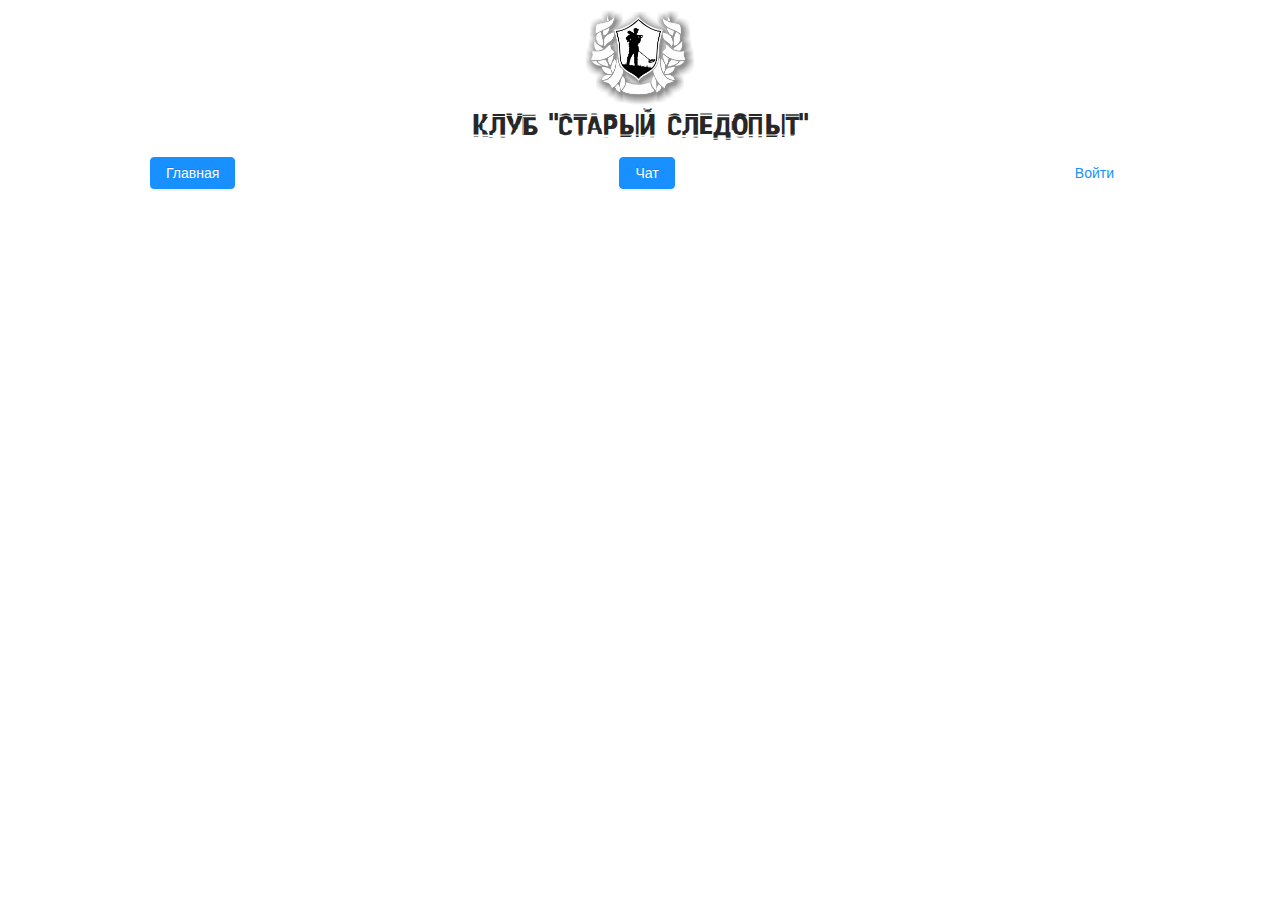
<file: index.html>
<!doctype html><html lang="en"><head><meta charset="utf-8"/><link rel="icon" href="/favicon.ico"/><meta name="viewport" content="width=device-width,initial-scale=1"/><meta name="theme-color" content="#000000"/><meta name="description" content="Web site created using create-react-app"/><link rel="apple-touch-icon" href="logo192.png"/><link rel="manifest" href="/manifest.json"/><title>React App</title><link href="/static/css/2.c6b8cacd.chunk.css" rel="stylesheet"><link href="/static/css/main.068c2d16.chunk.css" rel="stylesheet"></head><body><noscript>You need to enable JavaScript to run this app.</noscript><div id="root"></div><script>!function(a){function e(e){for(var r,t,n=e[0],o=e[1],u=e[2],l=0,f=[];l<n.length;l++)t=n[l],Object.prototype.hasOwnProperty.call(p,t)&&p[t]&&f.push(p[t][0]),p[t]=0;for(r in o)Object.prototype.hasOwnProperty.call(o,r)&&(a[r]=o[r]);for(s&&s(e);f.length;)f.shift()();return c.push.apply(c,u||[]),i()}function i(){for(var e,r=0;r<c.length;r++){for(var t=c[r],n=!0,o=1;o<t.length;o++){var u=t[o];0!==p[u]&&(n=!1)}n&&(c.splice(r--,1),e=l(l.s=t[0]))}return e}var t={},p={1:0},c=[];function l(e){if(t[e])return t[e].exports;var r=t[e]={i:e,l:!1,exports:{}};return a[e].call(r.exports,r,r.exports,l),r.l=!0,r.exports}l.m=a,l.c=t,l.d=function(e,r,t){l.o(e,r)||Object.defineProperty(e,r,{enumerable:!0,get:t})},l.r=function(e){"undefined"!=typeof Symbol&&Symbol.toStringTag&&Object.defineProperty(e,Symbol.toStringTag,{value:"Module"}),Object.defineProperty(e,"__esModule",{value:!0})},l.t=function(r,e){if(1&e&&(r=l(r)),8&e)return r;if(4&e&&"object"==typeof r&&r&&r.__esModule)return r;var t=Object.create(null);if(l.r(t),Object.defineProperty(t,"default",{enumerable:!0,value:r}),2&e&&"string"!=typeof r)for(var n in r)l.d(t,n,function(e){return r[e]}.bind(null,n));return t},l.n=function(e){var r=e&&e.__esModule?function(){return e.default}:function(){return e};return l.d(r,"a",r),r},l.o=function(e,r){return Object.prototype.hasOwnProperty.call(e,r)},l.p="/";var r=this["webpackJsonpoldranger-front"]=this["webpackJsonpoldranger-front"]||[],n=r.push.bind(r);r.push=e,r=r.slice();for(var o=0;o<r.length;o++)e(r[o]);var s=n;i()}([])</script><script src="/static/js/2.c910eb33.chunk.js"></script><script src="/static/js/main.92bb334f.chunk.js"></script></body></html>
</file>
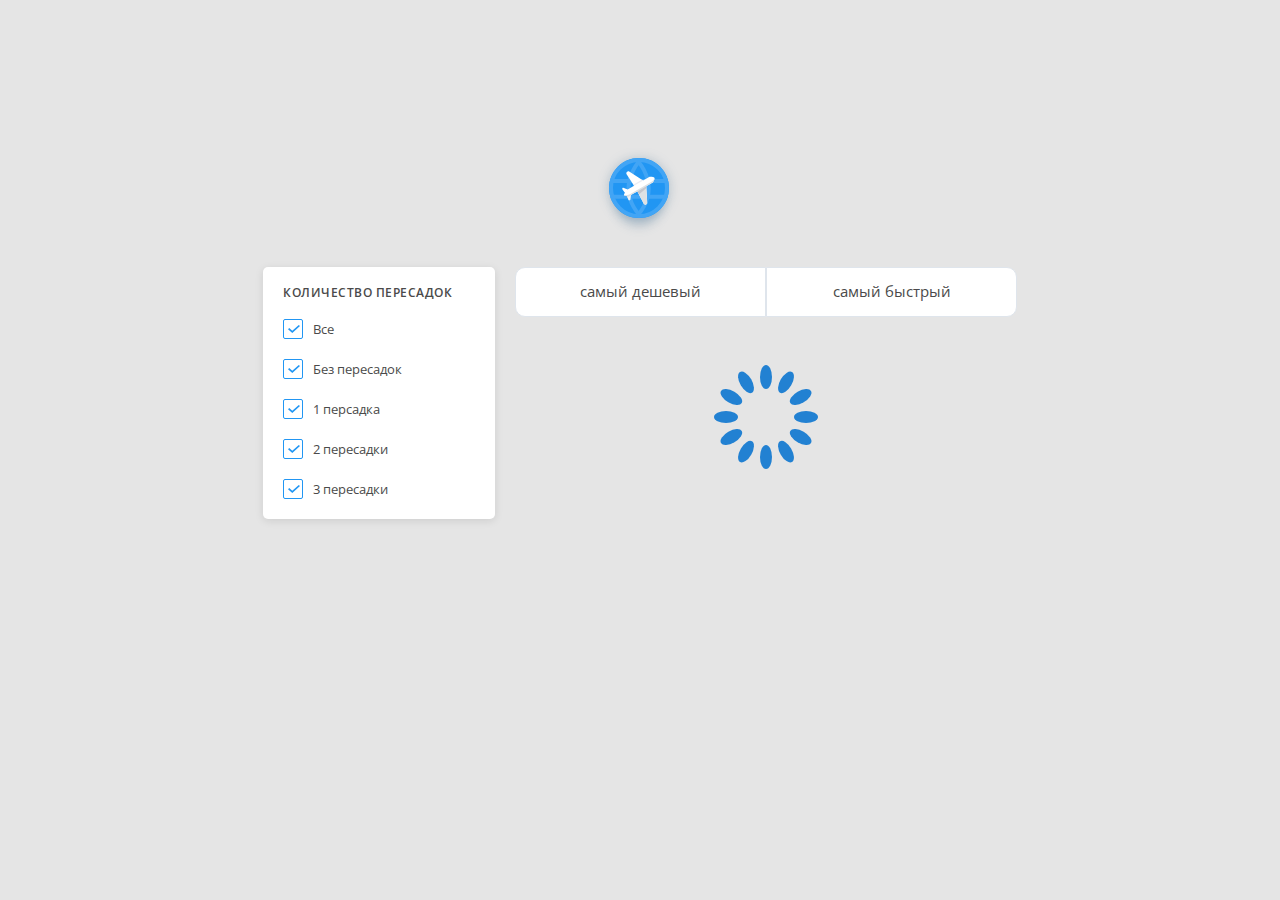
<file: avia/index.html>
<!doctype html><html lang="en"><head><meta charset="utf-8"/><link href="https://fonts.googleapis.com/css?family=Open+Sans:300,400,600,700&display=swap" rel="stylesheet"><meta name="viewport" content="width=device-width,initial-scale=1"/><meta name="theme-color" content="#000000"/><meta name="description" content="Web site created using create-react-app"/><title>aviasales-test-task</title><link href="./static/css/2.764ccc25.chunk.css" rel="stylesheet"><link href="./static/css/main.55119a92.chunk.css" rel="stylesheet"></head><body><noscript>You need to enable JavaScript to run this app.</noscript><div id="root"></div><script>!function(e){function t(t){for(var n,l,a=t[0],p=t[1],f=t[2],c=0,s=[];c<a.length;c++)l=a[c],Object.prototype.hasOwnProperty.call(o,l)&&o[l]&&s.push(o[l][0]),o[l]=0;for(n in p)Object.prototype.hasOwnProperty.call(p,n)&&(e[n]=p[n]);for(i&&i(t);s.length;)s.shift()();return u.push.apply(u,f||[]),r()}function r(){for(var e,t=0;t<u.length;t++){for(var r=u[t],n=!0,a=1;a<r.length;a++){var p=r[a];0!==o[p]&&(n=!1)}n&&(u.splice(t--,1),e=l(l.s=r[0]))}return e}var n={},o={1:0},u=[];function l(t){if(n[t])return n[t].exports;var r=n[t]={i:t,l:!1,exports:{}};return e[t].call(r.exports,r,r.exports,l),r.l=!0,r.exports}l.m=e,l.c=n,l.d=function(e,t,r){l.o(e,t)||Object.defineProperty(e,t,{enumerable:!0,get:r})},l.r=function(e){"undefined"!=typeof Symbol&&Symbol.toStringTag&&Object.defineProperty(e,Symbol.toStringTag,{value:"Module"}),Object.defineProperty(e,"__esModule",{value:!0})},l.t=function(e,t){if(1&t&&(e=l(e)),8&t)return e;if(4&t&&"object"==typeof e&&e&&e.__esModule)return e;var r=Object.create(null);if(l.r(r),Object.defineProperty(r,"default",{enumerable:!0,value:e}),2&t&&"string"!=typeof e)for(var n in e)l.d(r,n,function(t){return e[t]}.bind(null,n));return r},l.n=function(e){var t=e&&e.__esModule?function(){return e.default}:function(){return e};return l.d(t,"a",t),t},l.o=function(e,t){return Object.prototype.hasOwnProperty.call(e,t)},l.p="./";var a=this.webpackJsonpstopwatch=this.webpackJsonpstopwatch||[],p=a.push.bind(a);a.push=t,a=a.slice();for(var f=0;f<a.length;f++)t(a[f]);var i=p;r()}([])</script><script src="./static/js/2.4d63bd9f.chunk.js"></script><script src="./static/js/main.ba4a5264.chunk.js"></script></body></html>
</file>
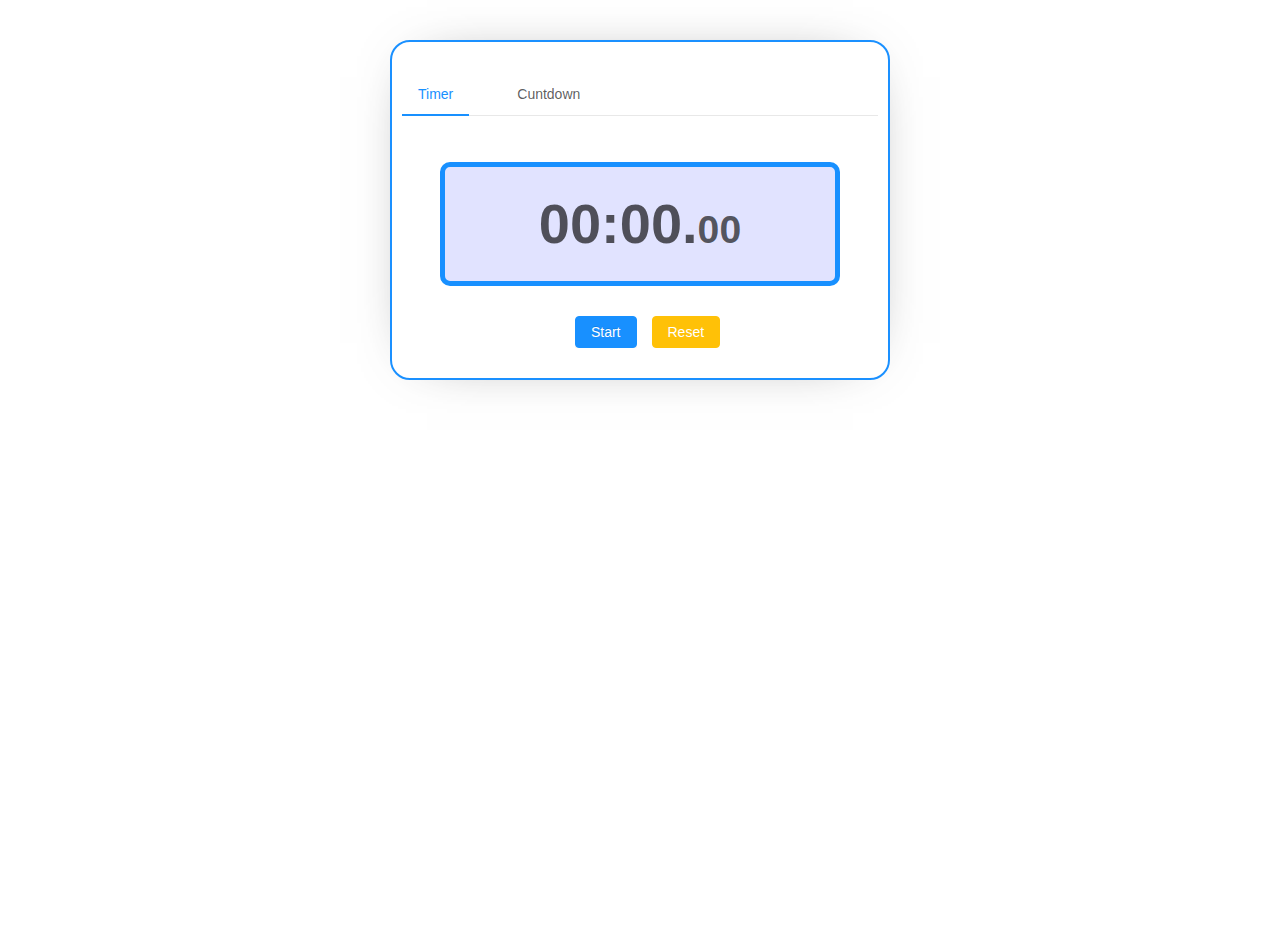
<file: clock/index.html>
<!doctype html>
<html lang="en">

<head>
    <meta charset="utf-8" />
    <meta
        name="viewport"
        content="width=device-width,initial-scale=1"
    />
    <meta
        name="description"
        content="Web site created using create-react-app"
    />
    <link
        rel="manifest"
        href="./manifest.json"
    />
    <title>StopWatch</title>
    <link
        href="./static/css/2.287d02c6.chunk.css"
        rel="stylesheet"
    >
    <link
        href="./static/css/main.f390f7e9.chunk.css"
        rel="stylesheet"
    >
</head>

<body><noscript>You need to enable JavaScript to run this app.</noscript>
    <div id="root"></div>
    <script>
        ! function (e) {
            function t(t) {
                for (var n, l, a = t[0], p = t[1], f = t[2], c = 0, s = []; c < a.length; c++) l = a[c], Object
                    .prototype.hasOwnProperty.call(o, l) && o[l] && s.push(o[l][0]), o[l] = 0;
                for (n in p) Object.prototype.hasOwnProperty.call(p, n) && (e[n] = p[n]);
                for (i && i(t); s.length;) s.shift()();
                return u.push.apply(u, f || []), r()
            }

            function r() {
                for (var e, t = 0; t < u.length; t++) {
                    for (var r = u[t], n = !0, a = 1; a < r.length; a++) {
                        var p = r[a];
                        0 !== o[p] && (n = !1)
                    }
                    n && (u.splice(t--, 1), e = l(l.s = r[0]))
                }
                return e
            }
            var n = {},
                o = {
                    1: 0
                },
                u = [];

            function l(t) {
                if (n[t]) return n[t].exports;
                var r = n[t] = {
                    i: t,
                    l: !1,
                    exports: {}
                };
                return e[t].call(r.exports, r, r.exports, l), r.l = !0, r.exports
            }
            l.m = e, l.c = n, l.d = function (e, t, r) {
                l.o(e, t) || Object.defineProperty(e, t, {
                    enumerable: !0,
                    get: r
                })
            }, l.r = function (e) {
                "undefined" != typeof Symbol && Symbol.toStringTag && Object.defineProperty(e, Symbol.toStringTag, {
                    value: "Module"
                }), Object.defineProperty(e, "__esModule", {
                    value: !0
                })
            }, l.t = function (e, t) {
                if (1 & t && (e = l(e)), 8 & t) return e;
                if (4 & t && "object" == typeof e && e && e.__esModule) return e;
                var r = Object.create(null);
                if (l.r(r), Object.defineProperty(r, "default", {
                        enumerable: !0,
                        value: e
                    }), 2 & t && "string" != typeof e)
                    for (var n in e) l.d(r, n, function (t) {
                        return e[t]
                    }.bind(null, n));
                return r
            }, l.n = function (e) {
                var t = e && e.__esModule ? function () {
                    return e.default
                } : function () {
                    return e
                };
                return l.d(t, "a", t), t
            }, l.o = function (e, t) {
                return Object.prototype.hasOwnProperty.call(e, t)
            }, l.p = "/";
            var a = this.webpackJsonpstopwatch = this.webpackJsonpstopwatch || [],
                p = a.push.bind(a);
            a.push = t, a = a.slice();
            for (var f = 0; f < a.length; f++) t(a[f]);
            var i = p;
            r()
        }([])
    </script>
    <script src="./static/js/2.e3a6c783.chunk.js"></script>
    <script src="./static/js/main.f9dde4eb.chunk.js"></script>
</body>

</html>
</file>
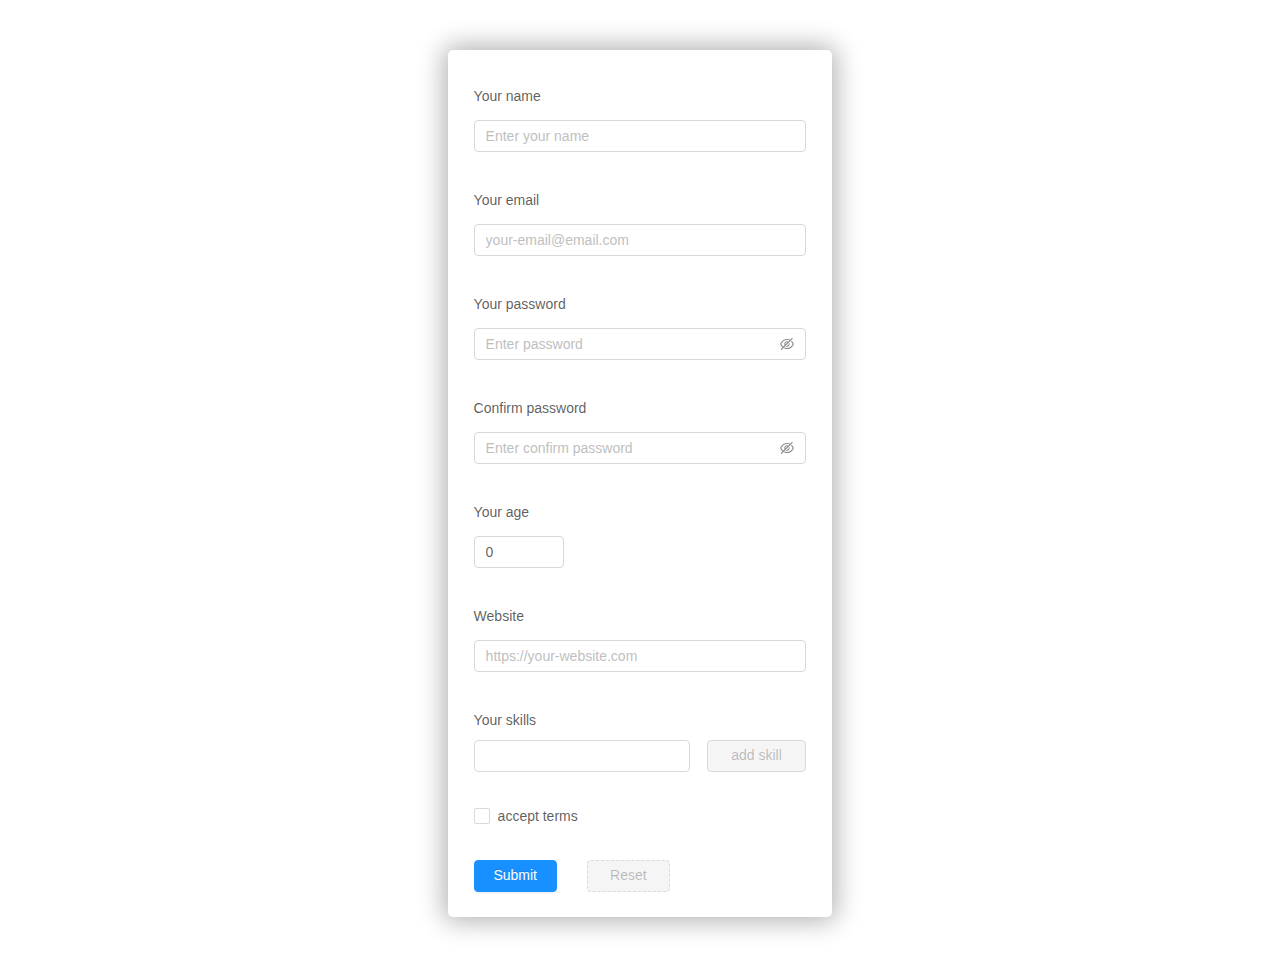
<file: form/index.html>
<!doctype html><html lang="en"><head><meta charset="utf-8"/><link rel="icon" href="./favicon.ico"/><meta name="viewport" content="width=device-width,initial-scale=1"/><meta name="theme-color" content="#000000"/><meta name="description" content="Web site created using create-react-app"/><link rel="apple-touch-icon" href="./logo192.png"/><link rel="manifest" href="./manifest.json"/><title>React App</title><link href="./static/css/2.4d4260b6.chunk.css" rel="stylesheet"></head><body><noscript>You need to enable JavaScript to run this app.</noscript><div id="root"></div><script>!function(e){function r(r){for(var n,l,i=r[0],a=r[1],f=r[2],p=0,s=[];p<i.length;p++)l=i[p],Object.prototype.hasOwnProperty.call(o,l)&&o[l]&&s.push(o[l][0]),o[l]=0;for(n in a)Object.prototype.hasOwnProperty.call(a,n)&&(e[n]=a[n]);for(c&&c(r);s.length;)s.shift()();return u.push.apply(u,f||[]),t()}function t(){for(var e,r=0;r<u.length;r++){for(var t=u[r],n=!0,i=1;i<t.length;i++){var a=t[i];0!==o[a]&&(n=!1)}n&&(u.splice(r--,1),e=l(l.s=t[0]))}return e}var n={},o={1:0},u=[];function l(r){if(n[r])return n[r].exports;var t=n[r]={i:r,l:!1,exports:{}};return e[r].call(t.exports,t,t.exports,l),t.l=!0,t.exports}l.m=e,l.c=n,l.d=function(e,r,t){l.o(e,r)||Object.defineProperty(e,r,{enumerable:!0,get:t})},l.r=function(e){"undefined"!=typeof Symbol&&Symbol.toStringTag&&Object.defineProperty(e,Symbol.toStringTag,{value:"Module"}),Object.defineProperty(e,"__esModule",{value:!0})},l.t=function(e,r){if(1&r&&(e=l(e)),8&r)return e;if(4&r&&"object"==typeof e&&e&&e.__esModule)return e;var t=Object.create(null);if(l.r(t),Object.defineProperty(t,"default",{enumerable:!0,value:e}),2&r&&"string"!=typeof e)for(var n in e)l.d(t,n,function(r){return e[r]}.bind(null,n));return t},l.n=function(e){var r=e&&e.__esModule?function(){return e.default}:function(){return e};return l.d(r,"a",r),r},l.o=function(e,r){return Object.prototype.hasOwnProperty.call(e,r)},l.p="./";var i=this.webpackJsonpsocial=this.webpackJsonpsocial||[],a=i.push.bind(i);i.push=r,i=i.slice();for(var f=0;f<i.length;f++)r(i[f]);var c=a;t()}([])</script><script src="./static/js/2.10e2e663.chunk.js"></script><script src="./static/js/main.aecef6d9.chunk.js"></script></body></html>
</file>
<file: static/css/main.068c2d16.chunk.css>
@font-face{font-family:MusorC;src:url(/static/media/MusorC.039ad4ce.woff) format("woff");font-display:swap;font-weight:600;font-style:normal}html{overflow-x:hidden;width:100vw!important}body{margin:0;font-family:-apple-system,BlinkMacSystemFont,Segoe UI,Roboto,Oxygen,Ubuntu,Cantarell,Fira Sans,Droid Sans,Helvetica Neue,sans-serif;-webkit-font-smoothing:antialiased;-moz-osx-font-smoothing:grayscale}code{font-family:source-code-pro,Menlo,Monaco,Consolas,Courier New,monospace}#root{max-width:1000px;margin:auto;padding:0 10px}.ant-spin.ant-spin-spinning{display:block;margin:0 auto}.my-quill .ql-container.ql-snow{border-right:1px solid #37a3ff;border-left:1px solid #37a3ff;border-bottom:1px solid #37a3ff}.my-quill .ql-toolbar.ql-snow{border-right:1px solid #37a3ff;border-left:1px solid #37a3ff;border-top:1px solid #37a3ff}
/*!
 * Quill Editor v1.3.0
 * https://quilljs.com/
 * Copyright (c) 2014, Jason Chen
 * Copyright (c) 2013, salesforce.com
 */.ql-container{box-sizing:border-box;font-family:Helvetica,Arial,sans-serif;font-size:13px;height:100%;margin:0;position:relative}.ql-container.ql-disabled .ql-tooltip{visibility:hidden}.ql-container.ql-disabled .ql-editor ul[data-checked]>li:before{pointer-events:none}.ql-clipboard{left:-100000px;height:1px;overflow-y:hidden;position:absolute;top:50%}.ql-clipboard p{margin:0;padding:0}.ql-editor{box-sizing:border-box;line-height:1.42;height:100%;outline:none;overflow-y:auto;padding:12px 15px;tab-size:4;-moz-tab-size:4;text-align:left;white-space:pre-wrap;word-wrap:break-word}.ql-editor>*{cursor:text}.ql-editor blockquote,.ql-editor h1,.ql-editor h2,.ql-editor h3,.ql-editor h4,.ql-editor h5,.ql-editor h6,.ql-editor ol,.ql-editor p,.ql-editor pre,.ql-editor ul{margin:0;padding:0;counter-reset:list-1 list-2 list-3 list-4 list-5 list-6 list-7 list-8 list-9}.ql-editor ol,.ql-editor ul{padding-left:1.5em}.ql-editor ol>li,.ql-editor ul>li{list-style-type:none}.ql-editor ul>li:before{content:"\2022"}.ql-editor ul[data-checked=false],.ql-editor ul[data-checked=true]{pointer-events:none}.ql-editor ul[data-checked=false]>li *,.ql-editor ul[data-checked=true]>li *{pointer-events:all}.ql-editor ul[data-checked=false]>li:before,.ql-editor ul[data-checked=true]>li:before{color:#777;cursor:pointer;pointer-events:all}.ql-editor ul[data-checked=true]>li:before{content:"\2611"}.ql-editor ul[data-checked=false]>li:before{content:"\2610"}.ql-editor li:before{display:inline-block;white-space:nowrap;width:1.2em}.ql-editor li:not(.ql-direction-rtl):before{margin-left:-1.5em;margin-right:.3em;text-align:right}.ql-editor li.ql-direction-rtl:before{margin-left:.3em;margin-right:-1.5em}.ql-editor ol li:not(.ql-direction-rtl),.ql-editor ul li:not(.ql-direction-rtl){padding-left:1.5em}.ql-editor ol li.ql-direction-rtl,.ql-editor ul li.ql-direction-rtl{padding-right:1.5em}.ql-editor ol li{counter-reset:list-1 list-2 list-3 list-4 list-5 list-6 list-7 list-8 list-9;counter-increment:list-0}.ql-editor ol li:before{content:counter(list-0,decimal) ". "}.ql-editor ol li.ql-indent-1{counter-increment:list-1}.ql-editor ol li.ql-indent-1:before{content:counter(list-1,lower-alpha) ". "}.ql-editor ol li.ql-indent-1{counter-reset:list-2 list-3 list-4 list-5 list-6 list-7 list-8 list-9}.ql-editor ol li.ql-indent-2{counter-increment:list-2}.ql-editor ol li.ql-indent-2:before{content:counter(list-2,lower-roman) ". "}.ql-editor ol li.ql-indent-2{counter-reset:list-3 list-4 list-5 list-6 list-7 list-8 list-9}.ql-editor ol li.ql-indent-3{counter-increment:list-3}.ql-editor ol li.ql-indent-3:before{content:counter(list-3,decimal) ". "}.ql-editor ol li.ql-indent-3{counter-reset:list-4 list-5 list-6 list-7 list-8 list-9}.ql-editor ol li.ql-indent-4{counter-increment:list-4}.ql-editor ol li.ql-indent-4:before{content:counter(list-4,lower-alpha) ". "}.ql-editor ol li.ql-indent-4{counter-reset:list-5 list-6 list-7 list-8 list-9}.ql-editor ol li.ql-indent-5{counter-increment:list-5}.ql-editor ol li.ql-indent-5:before{content:counter(list-5,lower-roman) ". "}.ql-editor ol li.ql-indent-5{counter-reset:list-6 list-7 list-8 list-9}.ql-editor ol li.ql-indent-6{counter-increment:list-6}.ql-editor ol li.ql-indent-6:before{content:counter(list-6,decimal) ". "}.ql-editor ol li.ql-indent-6{counter-reset:list-7 list-8 list-9}.ql-editor ol li.ql-indent-7{counter-increment:list-7}.ql-editor ol li.ql-indent-7:before{content:counter(list-7,lower-alpha) ". "}.ql-editor ol li.ql-indent-7{counter-reset:list-8 list-9}.ql-editor ol li.ql-indent-8{counter-increment:list-8}.ql-editor ol li.ql-indent-8:before{content:counter(list-8,lower-roman) ". "}.ql-editor ol li.ql-indent-8{counter-reset:list-9}.ql-editor ol li.ql-indent-9{counter-increment:list-9}.ql-editor ol li.ql-indent-9:before{content:counter(list-9,decimal) ". "}.ql-editor .ql-indent-1:not(.ql-direction-rtl){padding-left:3em}.ql-editor li.ql-indent-1:not(.ql-direction-rtl){padding-left:4.5em}.ql-editor .ql-indent-1.ql-direction-rtl.ql-align-right{padding-right:3em}.ql-editor li.ql-indent-1.ql-direction-rtl.ql-align-right{padding-right:4.5em}.ql-editor .ql-indent-2:not(.ql-direction-rtl){padding-left:6em}.ql-editor li.ql-indent-2:not(.ql-direction-rtl){padding-left:7.5em}.ql-editor .ql-indent-2.ql-direction-rtl.ql-align-right{padding-right:6em}.ql-editor li.ql-indent-2.ql-direction-rtl.ql-align-right{padding-right:7.5em}.ql-editor .ql-indent-3:not(.ql-direction-rtl){padding-left:9em}.ql-editor li.ql-indent-3:not(.ql-direction-rtl){padding-left:10.5em}.ql-editor .ql-indent-3.ql-direction-rtl.ql-align-right{padding-right:9em}.ql-editor li.ql-indent-3.ql-direction-rtl.ql-align-right{padding-right:10.5em}.ql-editor .ql-indent-4:not(.ql-direction-rtl){padding-left:12em}.ql-editor li.ql-indent-4:not(.ql-direction-rtl){padding-left:13.5em}.ql-editor .ql-indent-4.ql-direction-rtl.ql-align-right{padding-right:12em}.ql-editor li.ql-indent-4.ql-direction-rtl.ql-align-right{padding-right:13.5em}.ql-editor .ql-indent-5:not(.ql-direction-rtl){padding-left:15em}.ql-editor li.ql-indent-5:not(.ql-direction-rtl){padding-left:16.5em}.ql-editor .ql-indent-5.ql-direction-rtl.ql-align-right{padding-right:15em}.ql-editor li.ql-indent-5.ql-direction-rtl.ql-align-right{padding-right:16.5em}.ql-editor .ql-indent-6:not(.ql-direction-rtl){padding-left:18em}.ql-editor li.ql-indent-6:not(.ql-direction-rtl){padding-left:19.5em}.ql-editor .ql-indent-6.ql-direction-rtl.ql-align-right{padding-right:18em}.ql-editor li.ql-indent-6.ql-direction-rtl.ql-align-right{padding-right:19.5em}.ql-editor .ql-indent-7:not(.ql-direction-rtl){padding-left:21em}.ql-editor li.ql-indent-7:not(.ql-direction-rtl){padding-left:22.5em}.ql-editor .ql-indent-7.ql-direction-rtl.ql-align-right{padding-right:21em}.ql-editor li.ql-indent-7.ql-direction-rtl.ql-align-right{padding-right:22.5em}.ql-editor .ql-indent-8:not(.ql-direction-rtl){padding-left:24em}.ql-editor li.ql-indent-8:not(.ql-direction-rtl){padding-left:25.5em}.ql-editor .ql-indent-8.ql-direction-rtl.ql-align-right{padding-right:24em}.ql-editor li.ql-indent-8.ql-direction-rtl.ql-align-right{padding-right:25.5em}.ql-editor .ql-indent-9:not(.ql-direction-rtl){padding-left:27em}.ql-editor li.ql-indent-9:not(.ql-direction-rtl){padding-left:28.5em}.ql-editor .ql-indent-9.ql-direction-rtl.ql-align-right{padding-right:27em}.ql-editor li.ql-indent-9.ql-direction-rtl.ql-align-right{padding-right:28.5em}.ql-editor .ql-video{display:block;max-width:100%}.ql-editor .ql-video.ql-align-center{margin:0 auto}.ql-editor .ql-video.ql-align-right{margin:0 0 0 auto}.ql-editor .ql-bg-black{background-color:#000}.ql-editor .ql-bg-red{background-color:#e60000}.ql-editor .ql-bg-orange{background-color:#f90}.ql-editor .ql-bg-yellow{background-color:#ff0}.ql-editor .ql-bg-green{background-color:#008a00}.ql-editor .ql-bg-blue{background-color:#06c}.ql-editor .ql-bg-purple{background-color:#93f}.ql-editor .ql-color-white{color:#fff}.ql-editor .ql-color-red{color:#e60000}.ql-editor .ql-color-orange{color:#f90}.ql-editor .ql-color-yellow{color:#ff0}.ql-editor .ql-color-green{color:#008a00}.ql-editor .ql-color-blue{color:#06c}.ql-editor .ql-color-purple{color:#93f}.ql-editor .ql-font-serif{font-family:Georgia,Times New Roman,serif}.ql-editor .ql-font-monospace{font-family:Monaco,Courier New,monospace}.ql-editor .ql-size-small{font-size:.75em}.ql-editor .ql-size-large{font-size:1.5em}.ql-editor .ql-size-huge{font-size:2.5em}.ql-editor .ql-direction-rtl{direction:rtl;text-align:inherit}.ql-editor .ql-align-center{text-align:center}.ql-editor .ql-align-justify{text-align:justify}.ql-editor .ql-align-right{text-align:right}.ql-editor .ql-embed-selected{border:1px solid #777;-webkit-user-select:none;-moz-user-select:none;-ms-user-select:none;user-select:none}.ql-editor.ql-blank:before{color:rgba(0,0,0,.6);content:attr(data-placeholder);font-style:italic;pointer-events:none;position:absolute}.ql-snow.ql-toolbar:after,.ql-snow .ql-toolbar:after{clear:both;content:"";display:table}.ql-snow.ql-toolbar button,.ql-snow .ql-toolbar button{background:none;border:none;cursor:pointer;display:inline-block;float:left;height:24px;padding:3px 5px;width:28px}.ql-snow.ql-toolbar button svg,.ql-snow .ql-toolbar button svg{float:left;height:100%}.ql-snow.ql-toolbar button:active:hover,.ql-snow .ql-toolbar button:active:hover{outline:none}.ql-snow.ql-toolbar input.ql-image[type=file],.ql-snow .ql-toolbar input.ql-image[type=file]{display:none}.ql-snow.ql-toolbar .ql-picker-item.ql-selected,.ql-snow .ql-toolbar .ql-picker-item.ql-selected,.ql-snow.ql-toolbar .ql-picker-item:hover,.ql-snow .ql-toolbar .ql-picker-item:hover,.ql-snow.ql-toolbar .ql-picker-label.ql-active,.ql-snow .ql-toolbar .ql-picker-label.ql-active,.ql-snow.ql-toolbar .ql-picker-label:hover,.ql-snow .ql-toolbar .ql-picker-label:hover,.ql-snow.ql-toolbar button.ql-active,.ql-snow .ql-toolbar button.ql-active,.ql-snow.ql-toolbar button:focus,.ql-snow .ql-toolbar button:focus,.ql-snow.ql-toolbar button:hover,.ql-snow .ql-toolbar button:hover{color:#06c}.ql-snow.ql-toolbar .ql-picker-item.ql-selected .ql-fill,.ql-snow .ql-toolbar .ql-picker-item.ql-selected .ql-fill,.ql-snow.ql-toolbar .ql-picker-item.ql-selected .ql-stroke.ql-fill,.ql-snow .ql-toolbar .ql-picker-item.ql-selected .ql-stroke.ql-fill,.ql-snow.ql-toolbar .ql-picker-item:hover .ql-fill,.ql-snow .ql-toolbar .ql-picker-item:hover .ql-fill,.ql-snow.ql-toolbar .ql-picker-item:hover .ql-stroke.ql-fill,.ql-snow .ql-toolbar .ql-picker-item:hover .ql-stroke.ql-fill,.ql-snow.ql-toolbar .ql-picker-label.ql-active .ql-fill,.ql-snow .ql-toolbar .ql-picker-label.ql-active .ql-fill,.ql-snow.ql-toolbar .ql-picker-label.ql-active .ql-stroke.ql-fill,.ql-snow .ql-toolbar .ql-picker-label.ql-active .ql-stroke.ql-fill,.ql-snow.ql-toolbar .ql-picker-label:hover .ql-fill,.ql-snow .ql-toolbar .ql-picker-label:hover .ql-fill,.ql-snow.ql-toolbar .ql-picker-label:hover .ql-stroke.ql-fill,.ql-snow .ql-toolbar .ql-picker-label:hover .ql-stroke.ql-fill,.ql-snow.ql-toolbar button.ql-active .ql-fill,.ql-snow .ql-toolbar button.ql-active .ql-fill,.ql-snow.ql-toolbar button.ql-active .ql-stroke.ql-fill,.ql-snow .ql-toolbar button.ql-active .ql-stroke.ql-fill,.ql-snow.ql-toolbar button:focus .ql-fill,.ql-snow .ql-toolbar button:focus .ql-fill,.ql-snow.ql-toolbar button:focus .ql-stroke.ql-fill,.ql-snow .ql-toolbar button:focus .ql-stroke.ql-fill,.ql-snow.ql-toolbar button:hover .ql-fill,.ql-snow .ql-toolbar button:hover .ql-fill,.ql-snow.ql-toolbar button:hover .ql-stroke.ql-fill,.ql-snow .ql-toolbar button:hover .ql-stroke.ql-fill{fill:#06c}.ql-snow.ql-toolbar .ql-picker-item.ql-selected .ql-stroke,.ql-snow .ql-toolbar .ql-picker-item.ql-selected .ql-stroke,.ql-snow.ql-toolbar .ql-picker-item.ql-selected .ql-stroke-miter,.ql-snow .ql-toolbar .ql-picker-item.ql-selected .ql-stroke-miter,.ql-snow.ql-toolbar .ql-picker-item:hover .ql-stroke,.ql-snow .ql-toolbar .ql-picker-item:hover .ql-stroke,.ql-snow.ql-toolbar .ql-picker-item:hover .ql-stroke-miter,.ql-snow .ql-toolbar .ql-picker-item:hover .ql-stroke-miter,.ql-snow.ql-toolbar .ql-picker-label.ql-active .ql-stroke,.ql-snow .ql-toolbar .ql-picker-label.ql-active .ql-stroke,.ql-snow.ql-toolbar .ql-picker-label.ql-active .ql-stroke-miter,.ql-snow .ql-toolbar .ql-picker-label.ql-active .ql-stroke-miter,.ql-snow.ql-toolbar .ql-picker-label:hover .ql-stroke,.ql-snow .ql-toolbar .ql-picker-label:hover .ql-stroke,.ql-snow.ql-toolbar .ql-picker-label:hover .ql-stroke-miter,.ql-snow .ql-toolbar .ql-picker-label:hover .ql-stroke-miter,.ql-snow.ql-toolbar button.ql-active .ql-stroke,.ql-snow .ql-toolbar button.ql-active .ql-stroke,.ql-snow.ql-toolbar button.ql-active .ql-stroke-miter,.ql-snow .ql-toolbar button.ql-active .ql-stroke-miter,.ql-snow.ql-toolbar button:focus .ql-stroke,.ql-snow .ql-toolbar button:focus .ql-stroke,.ql-snow.ql-toolbar button:focus .ql-stroke-miter,.ql-snow .ql-toolbar button:focus .ql-stroke-miter,.ql-snow.ql-toolbar button:hover .ql-stroke,.ql-snow .ql-toolbar button:hover .ql-stroke,.ql-snow.ql-toolbar button:hover .ql-stroke-miter,.ql-snow .ql-toolbar button:hover .ql-stroke-miter{stroke:#06c}@media (pointer:coarse){.ql-snow.ql-toolbar button:hover:not(.ql-active),.ql-snow .ql-toolbar button:hover:not(.ql-active){color:#444}.ql-snow.ql-toolbar button:hover:not(.ql-active) .ql-fill,.ql-snow .ql-toolbar button:hover:not(.ql-active) .ql-fill,.ql-snow.ql-toolbar button:hover:not(.ql-active) .ql-stroke.ql-fill,.ql-snow .ql-toolbar button:hover:not(.ql-active) .ql-stroke.ql-fill{fill:#444}.ql-snow.ql-toolbar button:hover:not(.ql-active) .ql-stroke,.ql-snow .ql-toolbar button:hover:not(.ql-active) .ql-stroke,.ql-snow.ql-toolbar button:hover:not(.ql-active) .ql-stroke-miter,.ql-snow .ql-toolbar button:hover:not(.ql-active) .ql-stroke-miter{stroke:#444}}.ql-snow,.ql-snow *{box-sizing:border-box}.ql-snow .ql-hidden{display:none}.ql-snow .ql-out-bottom,.ql-snow .ql-out-top{visibility:hidden}.ql-snow .ql-tooltip{position:absolute;-webkit-transform:translateY(10px);transform:translateY(10px)}.ql-snow .ql-tooltip a{cursor:pointer;text-decoration:none}.ql-snow .ql-tooltip.ql-flip{-webkit-transform:translateY(-10px);transform:translateY(-10px)}.ql-snow .ql-formats{display:inline-block;vertical-align:middle}.ql-snow .ql-formats:after{clear:both;content:"";display:table}.ql-snow .ql-stroke{fill:none;stroke:#444;stroke-linecap:round;stroke-linejoin:round;stroke-width:2}.ql-snow .ql-stroke-miter{fill:none;stroke:#444;stroke-miterlimit:10;stroke-width:2}.ql-snow .ql-fill,.ql-snow .ql-stroke.ql-fill{fill:#444}.ql-snow .ql-empty{fill:none}.ql-snow .ql-even{fill-rule:evenodd}.ql-snow .ql-stroke.ql-thin,.ql-snow .ql-thin{stroke-width:1}.ql-snow .ql-transparent{opacity:.4}.ql-snow .ql-direction svg:last-child{display:none}.ql-snow .ql-direction.ql-active svg:last-child{display:inline}.ql-snow .ql-direction.ql-active svg:first-child{display:none}.ql-snow .ql-editor h1{font-size:2em}.ql-snow .ql-editor h2{font-size:1.5em}.ql-snow .ql-editor h3{font-size:1.17em}.ql-snow .ql-editor h4{font-size:1em}.ql-snow .ql-editor h5{font-size:.83em}.ql-snow .ql-editor h6{font-size:.67em}.ql-snow .ql-editor a{text-decoration:underline}.ql-snow .ql-editor blockquote{border-left:4px solid #ccc;margin-bottom:5px;margin-top:5px;padding-left:16px}.ql-snow .ql-editor code,.ql-snow .ql-editor pre{background-color:#f0f0f0;border-radius:3px}.ql-snow .ql-editor pre{white-space:pre-wrap;margin-bottom:5px;margin-top:5px;padding:5px 10px}.ql-snow .ql-editor code{font-size:85%;padding-bottom:2px;padding-top:2px}.ql-snow .ql-editor code:after,.ql-snow .ql-editor code:before{content:"\A0";letter-spacing:-2px}.ql-snow .ql-editor pre.ql-syntax{background-color:#23241f;color:#f8f8f2;overflow:visible}.ql-snow .ql-editor img{max-width:100%}.ql-snow .ql-picker{color:#444;display:inline-block;float:left;font-size:14px;font-weight:500;height:24px;position:relative;vertical-align:middle}.ql-snow .ql-picker-label{cursor:pointer;display:inline-block;height:100%;padding-left:8px;padding-right:2px;position:relative;width:100%}.ql-snow .ql-picker-label:before{display:inline-block;line-height:22px}.ql-snow .ql-picker-options{background-color:#fff;display:none;min-width:100%;padding:4px 8px;position:absolute;white-space:nowrap}.ql-snow .ql-picker-options .ql-picker-item{cursor:pointer;display:block;padding-bottom:5px;padding-top:5px}.ql-snow .ql-picker.ql-expanded .ql-picker-label{color:#ccc;z-index:2}.ql-snow .ql-picker.ql-expanded .ql-picker-label .ql-fill{fill:#ccc}.ql-snow .ql-picker.ql-expanded .ql-picker-label .ql-stroke{stroke:#ccc}.ql-snow .ql-picker.ql-expanded .ql-picker-options{display:block;margin-top:-1px;top:100%;z-index:1}.ql-snow .ql-color-picker,.ql-snow .ql-icon-picker{width:28px}.ql-snow .ql-color-picker .ql-picker-label,.ql-snow .ql-icon-picker .ql-picker-label{padding:2px 4px}.ql-snow .ql-color-picker .ql-picker-label svg,.ql-snow .ql-icon-picker .ql-picker-label svg{right:4px}.ql-snow .ql-icon-picker .ql-picker-options{padding:4px 0}.ql-snow .ql-icon-picker .ql-picker-item{height:24px;width:24px;padding:2px 4px}.ql-snow .ql-color-picker .ql-picker-options{padding:3px 5px;width:152px}.ql-snow .ql-color-picker .ql-picker-item{border:1px solid transparent;float:left;height:16px;margin:2px;padding:0;width:16px}.ql-snow .ql-picker:not(.ql-color-picker):not(.ql-icon-picker) svg{position:absolute;margin-top:-9px;right:0;top:50%;width:18px}.ql-snow .ql-picker.ql-font .ql-picker-item[data-label]:not([data-label=""]):before,.ql-snow .ql-picker.ql-font .ql-picker-label[data-label]:not([data-label=""]):before,.ql-snow .ql-picker.ql-header .ql-picker-item[data-label]:not([data-label=""]):before,.ql-snow .ql-picker.ql-header .ql-picker-label[data-label]:not([data-label=""]):before,.ql-snow .ql-picker.ql-size .ql-picker-item[data-label]:not([data-label=""]):before,.ql-snow .ql-picker.ql-size .ql-picker-label[data-label]:not([data-label=""]):before{content:attr(data-label)}.ql-snow .ql-picker.ql-header{width:98px}.ql-snow .ql-picker.ql-header .ql-picker-item:before,.ql-snow .ql-picker.ql-header .ql-picker-label:before{content:"Обычный"}.ql-snow .ql-picker.ql-header .ql-picker-item[data-value="1"]:before,.ql-snow .ql-picker.ql-header .ql-picker-label[data-value="1"]:before{content:"Заголовок 1"}.ql-snow .ql-picker.ql-header .ql-picker-item[data-value="2"]:before,.ql-snow .ql-picker.ql-header .ql-picker-label[data-value="2"]:before{content:"Заголовок 2"}.ql-snow .ql-picker.ql-header .ql-picker-item[data-value="3"]:before,.ql-snow .ql-picker.ql-header .ql-picker-label[data-value="3"]:before{content:"Заголовок 3"}.ql-snow .ql-picker.ql-header .ql-picker-item[data-value="4"]:before,.ql-snow .ql-picker.ql-header .ql-picker-label[data-value="4"]:before{content:"Заголовок 4"}.ql-snow .ql-picker.ql-header .ql-picker-item[data-value="5"]:before,.ql-snow .ql-picker.ql-header .ql-picker-label[data-value="5"]:before{content:"Заголовок 5"}.ql-snow .ql-picker.ql-header .ql-picker-item[data-value="6"]:before,.ql-snow .ql-picker.ql-header .ql-picker-label[data-value="6"]:before{content:"Заголовок 6"}.ql-snow .ql-picker.ql-header .ql-picker-item[data-value="1"]:before{font-size:2em}.ql-snow .ql-picker.ql-header .ql-picker-item[data-value="2"]:before{font-size:1.5em}.ql-snow .ql-picker.ql-header .ql-picker-item[data-value="3"]:before{font-size:1.17em}.ql-snow .ql-picker.ql-header .ql-picker-item[data-value="4"]:before{font-size:1em}.ql-snow .ql-picker.ql-header .ql-picker-item[data-value="5"]:before{font-size:.83em}.ql-snow .ql-picker.ql-header .ql-picker-item[data-value="6"]:before{font-size:.67em}.ql-snow .ql-picker.ql-font{width:108px}.ql-snow .ql-picker.ql-font .ql-picker-item:before,.ql-snow .ql-picker.ql-font .ql-picker-label:before{content:"Sans Serif"}.ql-snow .ql-picker.ql-font .ql-picker-item[data-value=serif]:before,.ql-snow .ql-picker.ql-font .ql-picker-label[data-value=serif]:before{content:"Serif"}.ql-snow .ql-picker.ql-font .ql-picker-item[data-value=monospace]:before,.ql-snow .ql-picker.ql-font .ql-picker-label[data-value=monospace]:before{content:"Monospace"}.ql-snow .ql-picker.ql-font .ql-picker-item[data-value=serif]:before{font-family:Georgia,Times New Roman,serif}.ql-snow .ql-picker.ql-font .ql-picker-item[data-value=monospace]:before{font-family:Monaco,Courier New,monospace}.ql-snow .ql-picker.ql-size{width:98px}.ql-snow .ql-picker.ql-size .ql-picker-item:before,.ql-snow .ql-picker.ql-size .ql-picker-label:before{content:"Normal"}.ql-snow .ql-picker.ql-size .ql-picker-item[data-value=small]:before,.ql-snow .ql-picker.ql-size .ql-picker-label[data-value=small]:before{content:"Small"}.ql-snow .ql-picker.ql-size .ql-picker-item[data-value=large]:before,.ql-snow .ql-picker.ql-size .ql-picker-label[data-value=large]:before{content:"Large"}.ql-snow .ql-picker.ql-size .ql-picker-item[data-value=huge]:before,.ql-snow .ql-picker.ql-size .ql-picker-label[data-value=huge]:before{content:"Huge"}.ql-snow .ql-picker.ql-size .ql-picker-item[data-value=small]:before{font-size:10px}.ql-snow .ql-picker.ql-size .ql-picker-item[data-value=large]:before{font-size:18px}.ql-snow .ql-picker.ql-size .ql-picker-item[data-value=huge]:before{font-size:32px}.ql-snow .ql-color-picker.ql-background .ql-picker-item{background-color:#fff}.ql-snow .ql-color-picker.ql-color .ql-picker-item{background-color:#000}.ql-toolbar{line-height:1.4}.ql-toolbar.ql-snow{border:1px solid #ccc;box-sizing:border-box;font-family:Helvetica Neue,Helvetica,Arial,sans-serif;padding:8px}.ql-toolbar.ql-snow .ql-formats{margin-right:15px}.ql-toolbar.ql-snow .ql-picker-label{border:1px solid transparent}.ql-toolbar.ql-snow .ql-picker-options{border:1px solid transparent;box-shadow:0 2px 8px rgba(0,0,0,.2)}.ql-toolbar.ql-snow .ql-picker.ql-expanded .ql-picker-label,.ql-toolbar.ql-snow .ql-picker.ql-expanded .ql-picker-options{border-color:#ccc}.ql-toolbar.ql-snow .ql-color-picker .ql-picker-item.ql-selected,.ql-toolbar.ql-snow .ql-color-picker .ql-picker-item:hover{border-color:#000}.ql-toolbar.ql-snow+.ql-container.ql-snow{border-top:0}.ql-snow .ql-tooltip{background-color:#fff;border:1px solid #ccc;box-shadow:0 0 5px #ddd;color:#444;padding:5px 12px;white-space:nowrap}.ql-snow .ql-tooltip:before{content:"Visit URL:";line-height:26px;margin-right:8px}.ql-snow .ql-tooltip input[type=text]{display:none;border:1px solid #ccc;font-size:13px;height:26px;margin:0;padding:3px 5px;width:170px}.ql-snow .ql-tooltip a.ql-preview{display:inline-block;max-width:200px;overflow-x:hidden;text-overflow:ellipsis;vertical-align:top}.ql-snow .ql-tooltip a.ql-action:after{border-right:1px solid #ccc;content:"Edit";margin-left:16px;padding-right:8px}.ql-snow .ql-tooltip a.ql-remove:before{content:"Remove";margin-left:8px}.ql-snow .ql-tooltip a{line-height:26px}.ql-snow .ql-tooltip.ql-editing a.ql-preview,.ql-snow .ql-tooltip.ql-editing a.ql-remove{display:none}.ql-snow .ql-tooltip.ql-editing input[type=text]{display:inline-block}.ql-snow .ql-tooltip.ql-editing a.ql-action:after{border-right:0;content:"Save";padding-right:0}.ql-snow .ql-tooltip[data-mode=link]:before{content:"Добавить ссылку:"}.ql-snow .ql-tooltip[data-mode=formula]:before{content:"Enter formula:"}.ql-snow .ql-tooltip[data-mode=video]:before{content:"Enter video:"}.ql-snow a{color:#06c}.ql-container.ql-snow{border:1px solid #ccc}.ql-container,.ql-toolbar{-webkit-transition:border-color,box-shadow .3s;transition:border-color,box-shadow .3s}.ql-toolbar{border-radius:5px 5px 0 0}.ql-container{border-radius:0 0 5px 5px}.quill--focus .ql-container.ql-snow{border-right:1px solid #37a3ff;border-left:1px solid #37a3ff;border-bottom:1px solid #37a3ff;box-shadow:0 0 0 2px rgba(24,144,255,.2)}.quill--focus .ql-toolbar.ql-snow{border:1px solid #37a3ff;box-shadow:0 0 0 2px rgba(24,144,255,.2)}.article-editor .ql-editor{min-height:480px}.article-editor .ql-container{font-size:16px;line-height:1.56;color:#24292e}.article-editor .ql-container h1,.article-editor .ql-container h2,.article-editor .ql-container h3{font-weight:600;margin:0;padding:0;color:#24292e}.article-editor .ql-container h2{font-size:24px;line-height:32px;margin-bottom:32px}.article-editor .ql-container h3{padding-left:12px;font-size:20px;line-height:28px;margin-bottom:28px;position:relative}.article-editor .ql-container h3:before{content:"";height:28px;width:6px;position:absolute;top:0;left:0;background:#24292e}.article-editor .ql-container p:not(:last-child){margin-bottom:24px}.article-editor .ql-container ol,.article-editor .ql-container ul{margin:0 0 0 34px;padding:0}.article-editor .ql-container ol li,.article-editor .ql-container ul li{padding:9px 0;line-height:1.6}.article-editor .ql-container ol li:first-child,.article-editor .ql-container ul li:first-child{padding-top:0}.article-editor .ql-container ul{list-style-type:disc}.comment-editor .ql-container{font-size:14px;line-height:1.56;color:#24292e}.comment-editor .ql-container p:not(:last-child){margin-bottom:18px}.comment-editor .ql-container ol,.comment-editor .ql-container ul{margin:0 0 0 18px;padding:0}.comment-editor .ql-container ol li,.comment-editor .ql-container ul li{padding:7px 0;line-height:1.6}.comment-editor .ql-container ol li:first-child,.comment-editor .ql-container ul li:first-child{padding-top:0}.comment-editor .ql-container ul{list-style-type:disc}
/*# sourceMappingURL=main.068c2d16.chunk.css.map */
</file>
<file: avia/static/css/main.55119a92.chunk.css>
@-webkit-keyframes ldio-vwhx2ilfl4e{0%{opacity:1}to{opacity:0}}@keyframes ldio-vwhx2ilfl4e{0%{opacity:1}to{opacity:0}}.ldio-vwhx2ilfl4e div{left:94px;top:48px;position:absolute;-webkit-animation:ldio-vwhx2ilfl4e 1s linear infinite;animation:ldio-vwhx2ilfl4e 1s linear infinite;background:#2281d2;width:12px;height:24px;border-radius:6px/12px;-webkit-transform-origin:6px 52px;transform-origin:6px 52px}.ldio-vwhx2ilfl4e div:first-child{-webkit-transform:rotate(0deg);transform:rotate(0deg);-webkit-animation-delay:-.9166666666666666s;animation-delay:-.9166666666666666s;background:#2281d2}.ldio-vwhx2ilfl4e div:nth-child(2){-webkit-transform:rotate(30deg);transform:rotate(30deg);-webkit-animation-delay:-.8333333333333334s;animation-delay:-.8333333333333334s;background:#2281d2}.ldio-vwhx2ilfl4e div:nth-child(3){-webkit-transform:rotate(60deg);transform:rotate(60deg);-webkit-animation-delay:-.75s;animation-delay:-.75s;background:#2281d2}.ldio-vwhx2ilfl4e div:nth-child(4){-webkit-transform:rotate(90deg);transform:rotate(90deg);-webkit-animation-delay:-.6666666666666666s;animation-delay:-.6666666666666666s;background:#2281d2}.ldio-vwhx2ilfl4e div:nth-child(5){-webkit-transform:rotate(120deg);transform:rotate(120deg);-webkit-animation-delay:-.5833333333333334s;animation-delay:-.5833333333333334s;background:#2281d2}.ldio-vwhx2ilfl4e div:nth-child(6){-webkit-transform:rotate(150deg);transform:rotate(150deg);-webkit-animation-delay:-.5s;animation-delay:-.5s;background:#2281d2}.ldio-vwhx2ilfl4e div:nth-child(7){-webkit-transform:rotate(180deg);transform:rotate(180deg);-webkit-animation-delay:-.4166666666666667s;animation-delay:-.4166666666666667s;background:#2281d2}.ldio-vwhx2ilfl4e div:nth-child(8){-webkit-transform:rotate(210deg);transform:rotate(210deg);-webkit-animation-delay:-.3333333333333333s;animation-delay:-.3333333333333333s;background:#2281d2}.ldio-vwhx2ilfl4e div:nth-child(9){-webkit-transform:rotate(240deg);transform:rotate(240deg);-webkit-animation-delay:-.25s;animation-delay:-.25s;background:#2281d2}.ldio-vwhx2ilfl4e div:nth-child(10){-webkit-transform:rotate(270deg);transform:rotate(270deg);-webkit-animation-delay:-.16666666666666666s;animation-delay:-.16666666666666666s;background:#2281d2}.ldio-vwhx2ilfl4e div:nth-child(11){-webkit-transform:rotate(300deg);transform:rotate(300deg);-webkit-animation-delay:-.08333333333333333s;animation-delay:-.08333333333333333s;background:#2281d2}.ldio-vwhx2ilfl4e div:nth-child(12){-webkit-transform:rotate(330deg);transform:rotate(330deg);-webkit-animation-delay:0s;animation-delay:0s;background:#2281d2}.loadingio-spinner-spinner-223z6fdkjge{width:200px;height:200px;display:inline-block;overflow:hidden;background:transparent}.ldio-vwhx2ilfl4e{width:100%;height:100%;position:relative;-webkit-transform:translateZ(0) scale(1);transform:translateZ(0) scale(1);-webkit-backface-visibility:hidden;backface-visibility:hidden;-webkit-transform-origin:0 0;transform-origin:0 0}.ldio-vwhx2ilfl4e div{box-sizing:content-box}
/*# sourceMappingURL=main.55119a92.chunk.css.map */
</file>
<file: avia/static/css/2.764ccc25.chunk.css>
/*! normalize.css v8.0.1 | MIT License | github.com/necolas/normalize.css */html{line-height:1.15;-webkit-text-size-adjust:100%}body{margin:0}main{display:block}h1{font-size:2em;margin:.67em 0}hr{box-sizing:content-box;height:0;overflow:visible}pre{font-family:monospace,monospace;font-size:1em}a{background-color:transparent}abbr[title]{border-bottom:none;text-decoration:underline;-webkit-text-decoration:underline dotted;text-decoration:underline dotted}b,strong{font-weight:bolder}code,kbd,samp{font-family:monospace,monospace;font-size:1em}small{font-size:80%}sub,sup{font-size:75%;line-height:0;position:relative;vertical-align:baseline}sub{bottom:-.25em}sup{top:-.5em}img{border-style:none}button,input,optgroup,select,textarea{font-family:inherit;font-size:100%;line-height:1.15;margin:0}button,input{overflow:visible}button,select{text-transform:none}[type=button],[type=reset],[type=submit],button{-webkit-appearance:button}[type=button]::-moz-focus-inner,[type=reset]::-moz-focus-inner,[type=submit]::-moz-focus-inner,button::-moz-focus-inner{border-style:none;padding:0}[type=button]:-moz-focusring,[type=reset]:-moz-focusring,[type=submit]:-moz-focusring,button:-moz-focusring{outline:1px dotted ButtonText}fieldset{padding:.35em .75em .625em}legend{box-sizing:border-box;color:inherit;display:table;max-width:100%;padding:0;white-space:normal}progress{vertical-align:baseline}textarea{overflow:auto}[type=checkbox],[type=radio]{box-sizing:border-box;padding:0}[type=number]::-webkit-inner-spin-button,[type=number]::-webkit-outer-spin-button{height:auto}[type=search]{-webkit-appearance:textfield;outline-offset:-2px}[type=search]::-webkit-search-decoration{-webkit-appearance:none}::-webkit-file-upload-button{-webkit-appearance:button;font:inherit}details{display:block}summary{display:list-item}[hidden],template{display:none}
/*# sourceMappingURL=2.764ccc25.chunk.css.map */
</file>
<file: clock/static/css/main.f390f7e9.chunk.css>
.wrapper-control button{margin-left:15px}.btn-reset{background-color:#ffc107;border-color:#ffc107;color:#fff}.btn-reset:active,.btn-reset:focus,.btn-reset:hover{background-color:#d39e00;border-color:#c69500}.timer-container{display:flex;flex-direction:column;align-items:center}.timer-clock{font-size:4em;margin:0;font-weight:600}.timer-wrapper{display:flex;justify-content:center;margin:30px 0;background-color:#e1e3ff;width:400px;padding:15px 30px;border-radius:10px;border:5px solid #1890ff}.timer-msec{font-size:.7em}.progress-wrapper{display:flex;flex-direction:column;align-items:center}.progress-time{margin:25px 0 0;color:#1890ff;font-size:20px;font-family:sans-serif}.wrapper-progress{position:relative}.inner-progress,.wrapper-progress{display:flex;flex-direction:column;align-items:center}.slide{width:100%;padding:0 20px;margin-bottom:30px}.btn-progress{position:absolute;top:0;left:0}.main-container{max-width:500px;margin:0 auto}.main-wrapper{margin-top:40px;padding:30px 10px;border:2px solid #1a90ff;border-radius:20px;box-shadow:0 0 58px -37px rgba(0,0,0,.72)}
/*# sourceMappingURL=main.f390f7e9.chunk.css.map */
</file>
